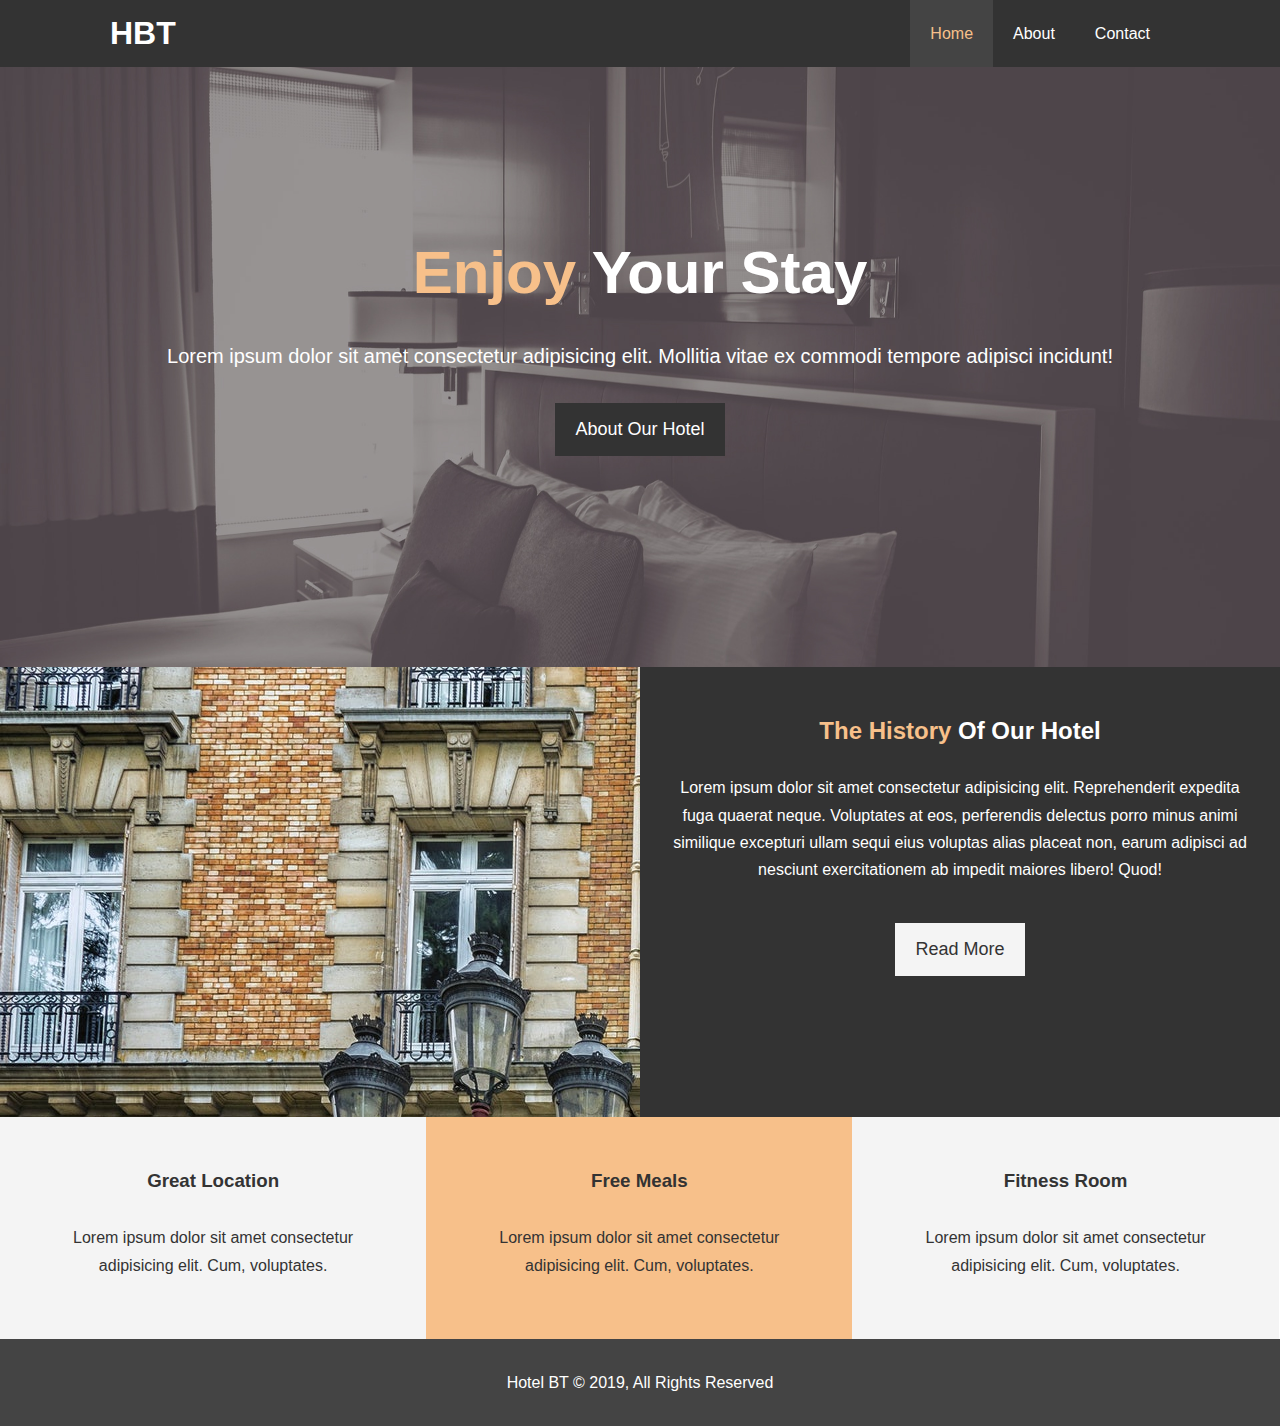
<file: index.html>
<!DOCTYPE html>
<html lang="en">
  <head>
    <meta charset="UTF-8" />
    <meta name="viewport" content="width=device-width, initial-scale=1.0" />
    <meta http-equiv="X-UA-Compatible" content="ie=edge" />
    <meta
      name="description"
      content="Welcome to the most extraordinary hotel in America. Owner by Terrance Cazy."
    />
    <meta name="keywords" content="Terrance Cazy, hotel, american hotel " />
    <link
      rel="stylesheet"
      href="https://use.fontawesome.com/releases/v5.8.2/css/all.css"
      integrity="sha384-oS3vJWv+0UjzBfQzYUhtDYW+Pj2yciDJxpsK1OYPAYjqT085Qq/1cq5FLXAZQ7Ay"
      crossorigin="anonymous"
    />
    <link rel="stylesheet" href="css/style.css" />
    <link
      rel="stylesheet"
      media="screen and (max-width: 768px)"
      href="css/mobile.css"
    />
    <title>Hotel BT | Welcome</title>
  </head>
  <body>
    <header>
      <nav id="navbar">
        <div class="container">
          <h1 class="logo"><a href="index.html">HBT</a></h1>
          <ul>
            <li><a class="current" href="index.html">Home</a></li>
            <li><a href="about.html">About</a></li>
            <li><a href="contact.html">Contact</a></li>
          </ul>
        </div>
      </nav>
      <div id="showcase">
        <div class="container">
          <div class="showcase-content">
            <h1><span class="text-primary"> Enjoy </span> Your Stay</h1>
            <p class="lead">
              Lorem ipsum dolor sit amet consectetur adipisicing elit. Mollitia
              vitae ex commodi tempore adipisci incidunt!
            </p>
            <a class="btn" href="about.html">About Our Hotel</a>
          </div>
        </div>
      </div>
    </header>
    <section id="home-info" class="bg-dark">
      <div class="info-img"></div>
      <div class="info-content">
        <h2><span class="text-primary">The History</span> Of Our Hotel</h2>
        <p>
          Lorem ipsum dolor sit amet consectetur adipisicing elit. Reprehenderit
          expedita fuga quaerat neque. Voluptates at eos, perferendis delectus
          porro minus animi similique excepturi ullam sequi eius voluptas alias
          placeat non, earum adipisci ad nesciunt exercitationem ab impedit
          maiores libero! Quod!
        </p>
        <a href="about.html" class="btn btn-light">Read More</a>
      </div>
    </section>
    <section id="features">
      <div class="box  bg-light">
        <i class="fas fa-hotel fa-3x"></i>
        <h3>Great Location</h3>
        <p>
          Lorem ipsum dolor sit amet consectetur adipisicing elit. Cum,
          voluptates.
        </p>
      </div>
      <div class="box bg-primary">
        <i class="fas fa-utensils fa-3x"></i>
        <h3>Free Meals</h3>
        <p>
          Lorem ipsum dolor sit amet consectetur adipisicing elit. Cum,
          voluptates.
        </p>
      </div>
      <div class="box bg-light">
        <i class="fas fa-dumbbell fa-3x"></i>
        <h3>Fitness Room</h3>
        <p>
          Lorem ipsum dolor sit amet consectetur adipisicing elit. Cum,
          voluptates.
        </p>
      </div>
    </section>
    <div class="clr"></div>
    <footer id="main-footer">
      <p>Hotel BT &copy; 2019, All Rights Reserved</p>
    </footer>
  </body>
</html>
</file>
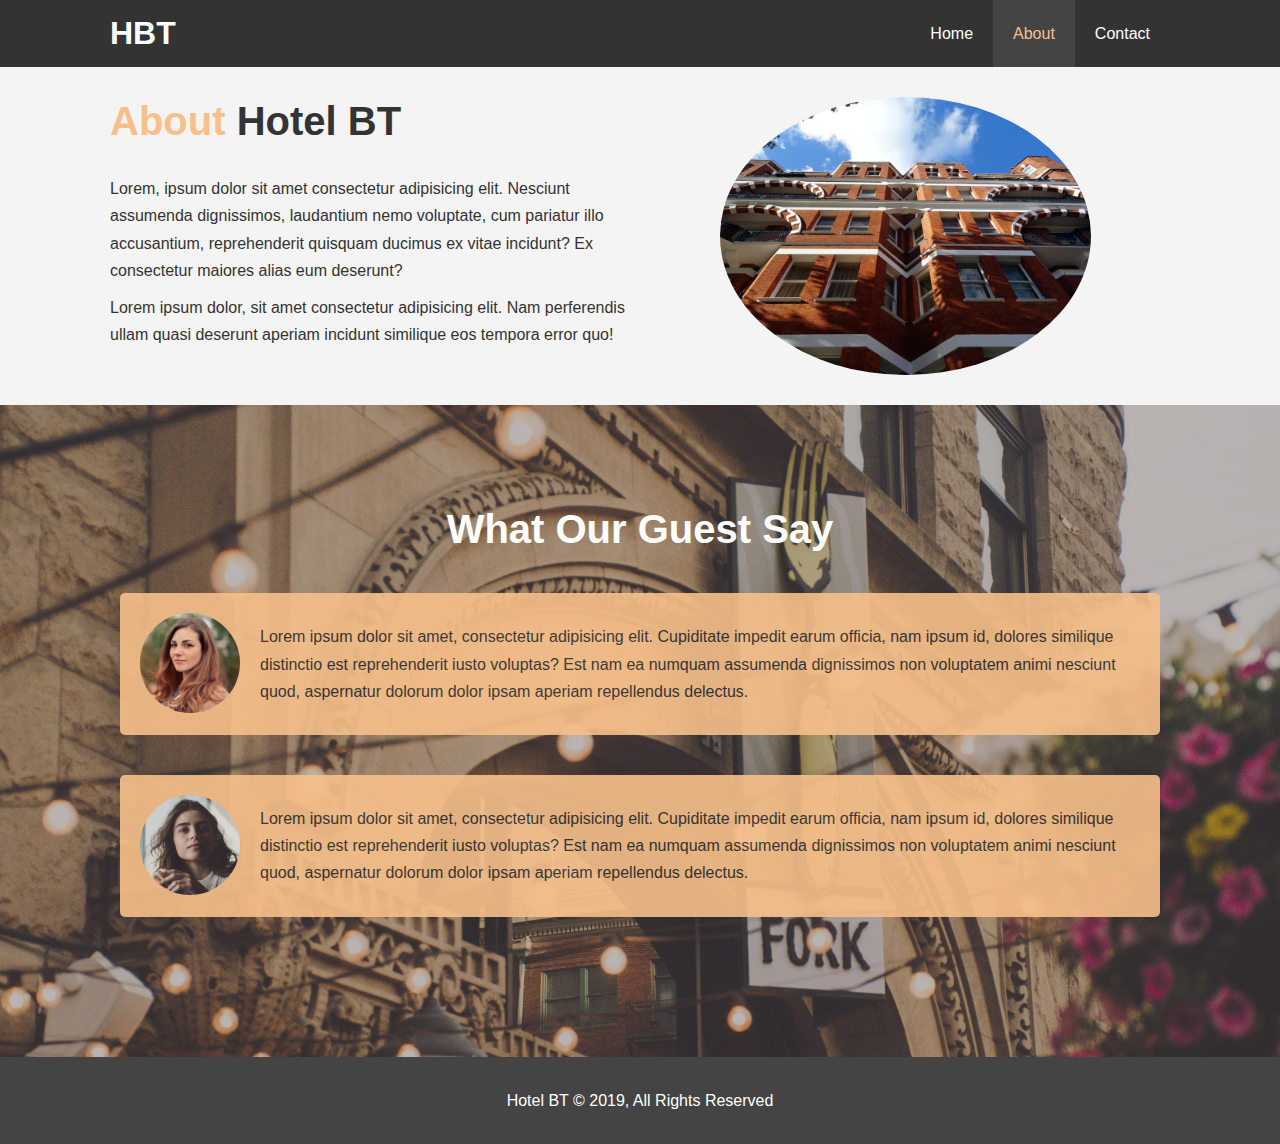
<file: about.html>
<!DOCTYPE html>
<html lang="en">
  <head>
    <meta charset="UTF-8" />
    <meta name="viewport" content="width=device-width, initial-scale=1.0" />
    <meta http-equiv="X-UA-Compatible" content="ie=edge" />
    <meta
      name="description"
      content="Welcome to the most extraordinary hotel in America. Owner by Terrance Cazy."
    />
    <meta name="keywords" content="Terrance Cazy, hotel, american hotel " />

    <link rel="stylesheet" href="css/style.css" />
    <link
      rel="stylesheet"
      media="screen and (max-width: 768px)"
      href="css/mobile.css"
    />
    <title>Hotel BT | About</title>
  </head>
  <body>
    <header>
      <nav id="navbar">
        <div class="container">
          <h1 class="logo"><a href="index.html">HBT</a></h1>
          <ul>
            <li><a href="index.html">Home</a></li>
            <li><a class="current" href="about.html">About</a></li>
            <li><a href="contact.html">Contact</a></li>
          </ul>
        </div>
      </nav>
    </header>
    <section id="about-info" class="bg-light py-3">
      <div class="container">
        <div class="info-left">
          <h1 class="l-heading">
            <span class="text-primary"> About</span> Hotel BT
          </h1>
          <p>
            Lorem, ipsum dolor sit amet consectetur adipisicing elit. Nesciunt
            assumenda dignissimos, laudantium nemo voluptate, cum pariatur illo
            accusantium, reprehenderit quisquam ducimus ex vitae incidunt? Ex
            consectetur maiores alias eum deserunt?
          </p>
          <p>
            Lorem ipsum dolor, sit amet consectetur adipisicing elit. Nam
            perferendis ullam quasi deserunt aperiam incidunt similique eos
            tempora error quo!
          </p>
        </div>
        <div class="info-right">
          <img src="./img/photo-2.jpg" alt="hotel" />
        </div>
      </div>
    </section>
    <div class="clr"></div>

    <section id="testimonials" class="py-3">
      <div class="container">
        <h2 class="l-heading">What Our Guest Say</h2>
        <div class="testimonial bg-primary">
          <img src="./img/person-1.jpg" alt="Samantha" />
          <p>
            Lorem ipsum dolor sit amet, consectetur adipisicing elit. Cupiditate
            impedit earum officia, nam ipsum id, dolores similique distinctio
            est reprehenderit iusto voluptas? Est nam ea numquam assumenda
            dignissimos non voluptatem animi nesciunt quod, aspernatur dolorum
            dolor ipsam aperiam repellendus delectus.
          </p>
        </div>
        <div class="testimonial bg-primary">
          <img src="./img/person-2.jpg" alt="Jen" />
          <p>
            Lorem ipsum dolor sit amet, consectetur adipisicing elit. Cupiditate
            impedit earum officia, nam ipsum id, dolores similique distinctio
            est reprehenderit iusto voluptas? Est nam ea numquam assumenda
            dignissimos non voluptatem animi nesciunt quod, aspernatur dolorum
            dolor ipsam aperiam repellendus delectus.
          </p>
        </div>
      </div>
    </section>

    <footer id="main-footer">
      <p>Hotel BT &copy; 2019, All Rights Reserved</p>
    </footer>
  </body>
</html>
</file>
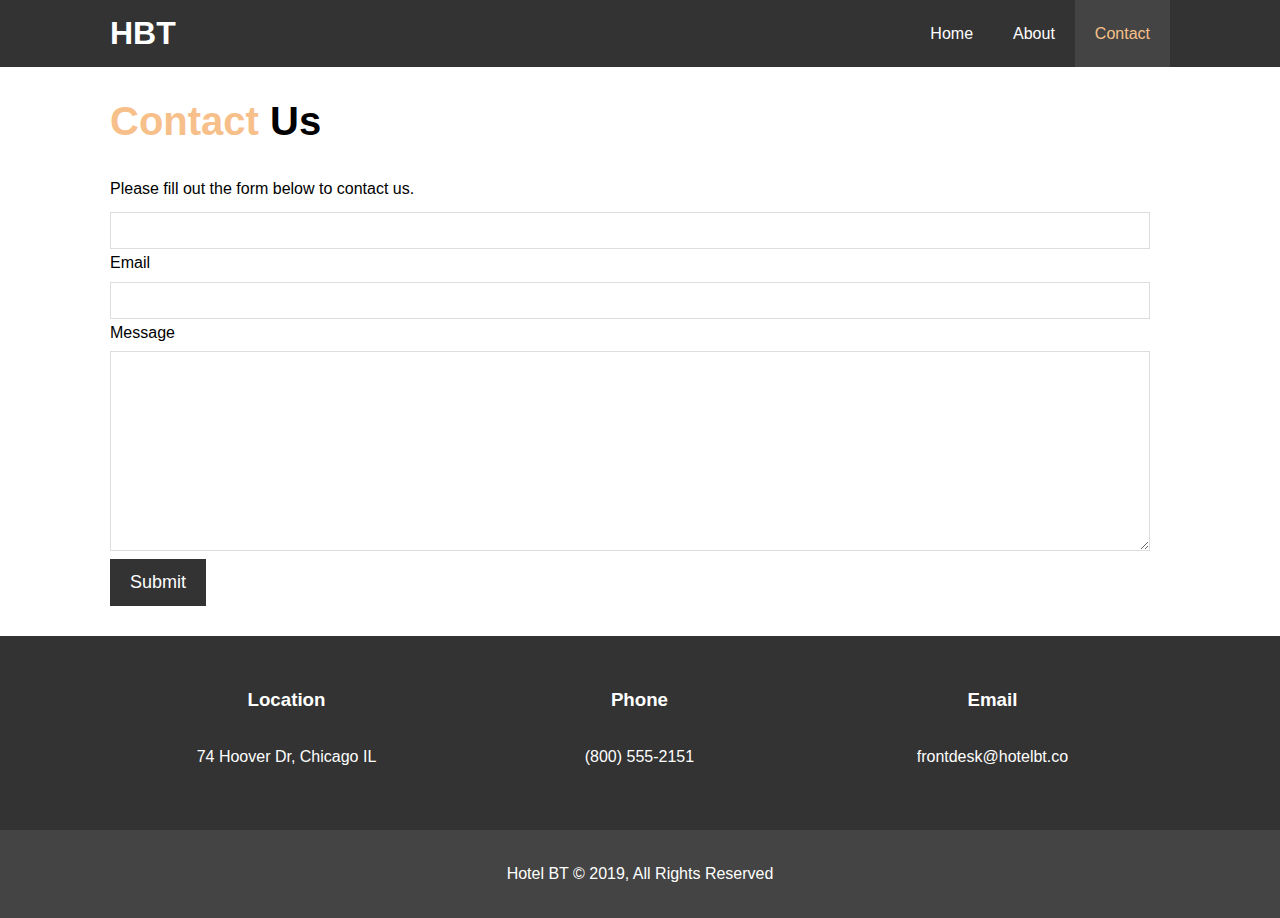
<file: contact.html>
<!DOCTYPE html>
<html lang="en">
  <head>
    <meta charset="UTF-8" />
    <meta name="viewport" content="width=device-width, initial-scale=1.0" />
    <meta http-equiv="X-UA-Compatible" content="ie=edge" />
    <meta
      name="description"
      content="Welcome to the most extraordinary hotel in America. Owner by Terrance Cazy."
    />
    <meta name="keywords" content="Terrance Cazy, hotel, american hotel " />
    <link
      rel="stylesheet"
      href="https://use.fontawesome.com/releases/v5.8.2/css/all.css"
      integrity="sha384-oS3vJWv+0UjzBfQzYUhtDYW+Pj2yciDJxpsK1OYPAYjqT085Qq/1cq5FLXAZQ7Ay"
      crossorigin="anonymous"
    />

    <link rel="stylesheet" href="css/style.css" />
    <link
      rel="stylesheet"
      media="screen and (max-width: 768px)"
      href="css/mobile.css"
    /><link
    rel="stylesheet"
    media="screen and (max-width: 768px)"
    href="css/mobile.css"
  />
    <title>Hotel BT | Contact</title>
  </head>
  <body>
    <header>
      <nav id="navbar">
        <div class="container">
          <h1 class="logo"><a href="index.html">HBT</a></h1>
          <ul>
            <li><a href="index.html">Home</a></li>
            <li><a href="about.html">About</a></li>
            <li><a class="current" href="contact.html">Contact</a></li>
          </ul>
        </div>
      </nav>
    </header>
    <section id="contact-form" class="py-3">
      <div class="container">
        <h1 class="l-heading"><span class="text-primary">Contact</span> Us</h1>
        <p>Please fill out the form below to contact us.</p>
        <form action="process.php">
          <div class="form-group">
            <label for="name"></label>
            <input type="text" name="name" id="name" />
          </div>
          <div class="form-group">
            <label for="email">Email</label>
            <input type="email" name="email" id="email" />
          </div>
          <div class="form-group">
            <label for="message"> Message</label>
            <textarea name="message" id="message"></textarea>
          </div>
          <button type="submit" class="btn">Submit</button>
        </form>
      </div>
    </section>

    <section id="contact-info" class="bg-dark">
<div class="container">
    <div class="box">
        <i class="fas fa-hotel fa-3x"></i>
        <h3>Location</h3>
        <p>
        74 Hoover Dr,  Chicago IL
        </p>
      </div>
      <div class="box">
        <i class="fas fa-phone fa-3x"></i>
        <h3>Phone</h3>
        <p>
         (800) 555-2151
        </p>
      </div>
      <div class="box">
        <i class="fas fa-envelope fa-3x"></i>
        <h3>Email</h3>
        <p>
       frontdesk@hotelbt.co
        </p>


</div>


    </section>

    <footer id="main-footer">
      <p>Hotel BT &copy; 2019, All Rights Reserved</p>
    </footer>
  </body>
</html>
</file>
<file: css/mobile.css>
#navbar .logo {
  float: none;
  text-align: center;
}

#navbar ul,
#navbar ul li {
  float: none;
}

#navbar ul li a {
  padding: 5px;
  border-bottom: #444 dott1px;
}

/* Showcase */
#showcase {
  height: 100%;
}

#showcase .showcase-content {
  padding-top: 70px;
  padding-bottom: 30px;
}

/* Home Info */
#home-info {
  height: 550px;
}

#home-info .info-img {
  display: none;
}

#home-info .info-content {
  float: none;
  width: 100%;
}

/*Boxes   */

.box {
  float: none;
  width: 100%;
}

/* About */
#about-info .info-right,
#about-info .info-left {
  float: none;
  width: 100%;
}

#about-info .info-right {
  margin-top: 30px;
}

.l-heading {
  text-align: center;
}

/* contact */

#contact-info .box {
  border-bottom: #444 dotted 1px;
}
</file>
<file: css/style.css>
/* Reset */
* {
  margin: 0;
  padding: 0;
  box-sizing: border-box;
}

/* Main Styling */
html,
body {
  font-family: "Segoe UI", Tahoma, Geneva, Verdana, sans-serif;
  line-height: 1.7em;
}
a {
  color: #333;
  text-decoration: none;
}
h1,
h2,
h3 {
  padding-bottom: 20px;
}

p {
  margin: 10px 0;
}

/* Utility Class */
.container {
  margin: auto;
  max-width: 1100px;
  overflow: auto;
  padding: 0 20px;
}

.text-primary {
  color: #f7c08a;
}

.lead {
  font-size: 20px;
}

.btn {
  display: inline-block;
  font-size: 18px;
  color: #fff;
  background: #333;
  padding: 13px 20px;
  border: none;
  cursor: pointer;
}
.btn:hover {
  background: #f7c08a;
  color: #333;
}
.btn-light {
  background: #f4f4f4;
  color: #333;
}

.bg-light {
  background: #f4f4f4;
  color: #333;
}

.bg-dark {
  background: #333;
  color: #fff;
}

.bg-primary {
  background: #f7c08a;
  color: #333;
}

.clr {
  clear: both;
}

.l-heading {
  font-size: 40px;
  line-height: 1.2;
}

/* Padding */
.py-1 {
  padding: 10px 0;
}
.py-2 {
  padding: 20px 0;
}
.py-3 {
  padding: 30px 0;
}

/* NavBar */
#navbar {
  background: #333;
  color: #fff;
  overflow: auto;
}
#navbar a {
  color: #fff;
}

#navbar .logo {
  float: left;
  padding-top: 20px;
}

#navbar ul {
  list-style: none;
  float: right;
}

#navbar ul li {
  float: left;
}

#navbar ul li a {
  display: block;
  padding: 20px;
  text-align: center;
}
#navbar ul li a:hover,
#navbar ul li a.current {
  background: #444;
  color: #f7c08a;
}

/* Showcase */

#showcase {
  background: url("../img/showcase.jpg") no-repeat center center/cover;
  height: 600px;
}

#showcase .showcase-content {
  color: #fff;
  text-align: center;
  padding-top: 170px;
}

#showcase .showcase-content h1 {
  font-size: 60px;
  line-height: 1.2em;
}
#showcase .showcase-content p {
  padding-bottom: 20px;
  line-height: 1.7em;
}

/* Home Info */
#home-info {
  height: 450px;
}

#home-info .info-img {
  float: left;
  width: 50%;
  background: url("../img/photo-1.jpg") no-repeat;
  min-height: 100%;
}

#home-info .info-content {
  float: right;
  width: 50%;
  height: 100%;
  text-align: center;
  padding: 50px 30px;
  overflow: hidden;
}
#home-info .info-content p {
  padding-bottom: 30px;
}

/* Features */

.box {
  float: left;
  width: 33.3%;
  padding: 50px;
  text-align: center;
}

.box i {
  margin-bottom: 10px;
}

/* About Info */

#about-info .info-right {
  float: right;
  width: 50%;
  min-height: 100%;
}

#about-info .info-right img {
  display: block;
  margin: auto;
  width: 70%;
  border-radius: 50%;
}
#about-info .info-left {
  float: left;
  width: 50%;
  min-height: 100%;
}

/* Testimonials */

#testimonials {
  height: 100%;
  background: url("../img/test-bg.jpg") no-repeat center center/cover;
  padding: 100px;
}

#testimonials h2 {
  color: #fff;
  text-align: center;
  padding-bottom: 40px;
}

#testimonials .testimonial {
  padding: 20px;
  margin-bottom: 40px;
  border-radius: 5px;
  opacity: 0.9;
}

#testimonials .testimonial img {
  width: 100px;
  float: left;
  margin-right: 20px;
  border-radius: 50%;
}

/* Contact Form */
#contact-form .form-group {
  margin-inline-end: 20px;
}

#contact-form label {
  display: block;
  margin-bottom: 5px;
}

#contact-form input,
#contact-form textarea {
  width: 100%;
  padding: 10px;
  border: 1px #ddd solid;
}

#contact-form textarea {
  height: 200px;
}

#contact-form input:focus,
#contact-form textarea:focus {
  outline: none;
  border-color: #f7c08a;
}

/* Footer */

#main-footer {
  text-align: center;
  background: #444;
  color: #fff;
  padding: 20px;
}
</file>
